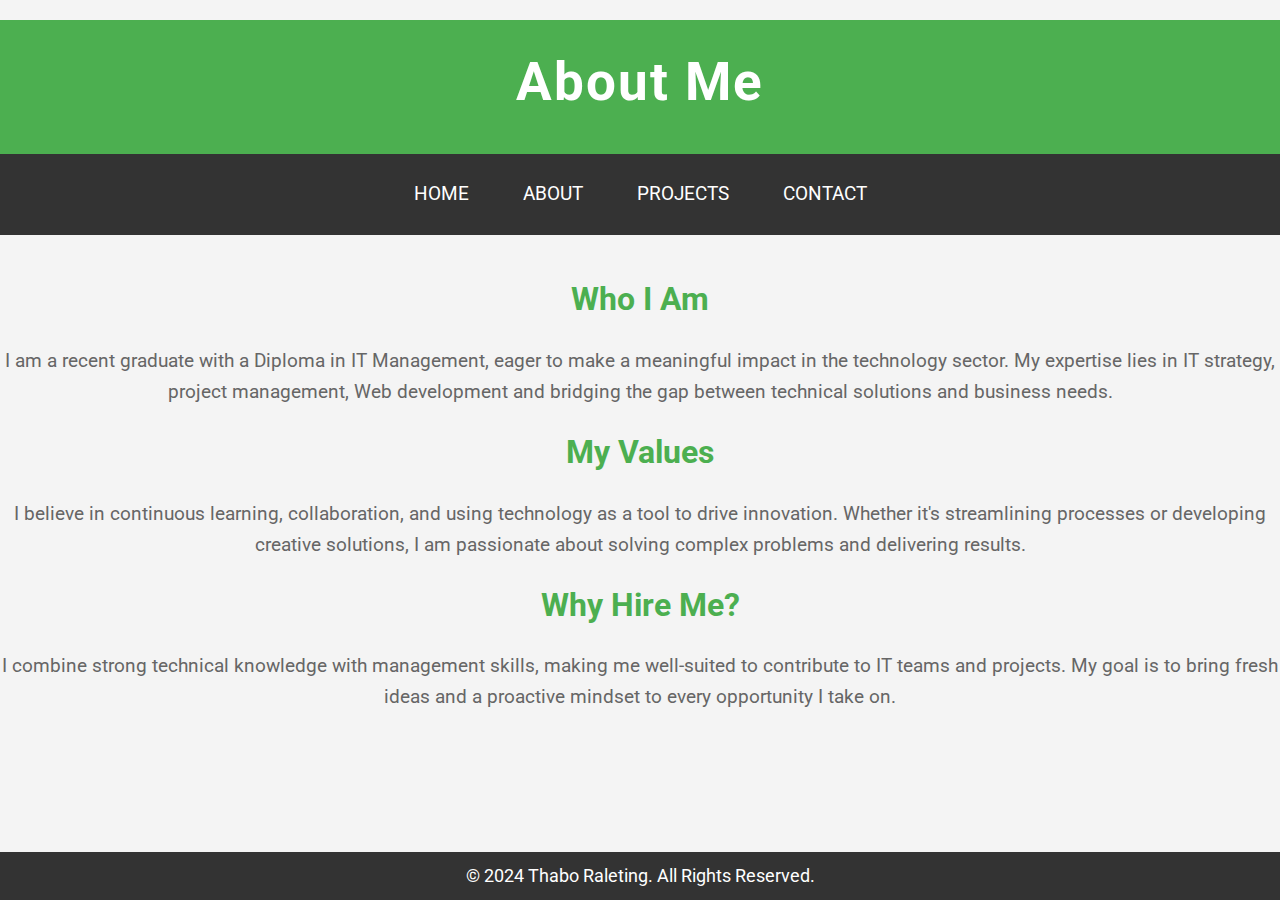
<file: About.html>
<!DOCTYPE html>
<html lang="en">
<head>
    <meta charset="UTF-8">
    <meta name="viewport" content="width=device-width, initial-scale=1.0">
    <title>About</title>
    <link rel="stylesheet" href="styles.css">
    <link href="https://fonts.googleapis.com/css2?family=Roboto:wght@300;400;700&display=swap" rel="stylesheet">
</head>
<body>
    <header>
        <h1>About Me</h1>
    </header>
    <nav>
        <a href="Index.html">Home</a>
        <a href="about.html" class="active">About</a>
        <a href="projects.html">Projects</a>
        <a href="contact.html">Contact</a>
    </nav>
    <div class="main-content">
        <section class="about-section">
            <h2>Who I Am</h2>
            <p>
                I am a recent graduate with a Diploma in IT Management, eager to make a meaningful impact in the technology sector. My expertise lies in IT strategy, project management, Web development and bridging the gap between technical solutions and business needs.
            </p>
            <h2>My Values</h2>
            <p>
                I believe in continuous learning, collaboration, and using technology as a tool to drive innovation. Whether it's streamlining processes or developing creative solutions, I am passionate about solving complex problems and delivering results.
            </p>
            <h2>Why Hire Me?</h2>
            <p>
                I combine strong technical knowledge with management skills, making me well-suited to contribute to IT teams and projects. My goal is to bring fresh ideas and a proactive mindset to every opportunity I take on.
            </p>
        </section>
    </div>
    <footer>
        &copy; 2024 Thabo Raleting. All Rights Reserved.
    </footer>
    <script src="scripts.js"></script>
</body>
</html>
</file>
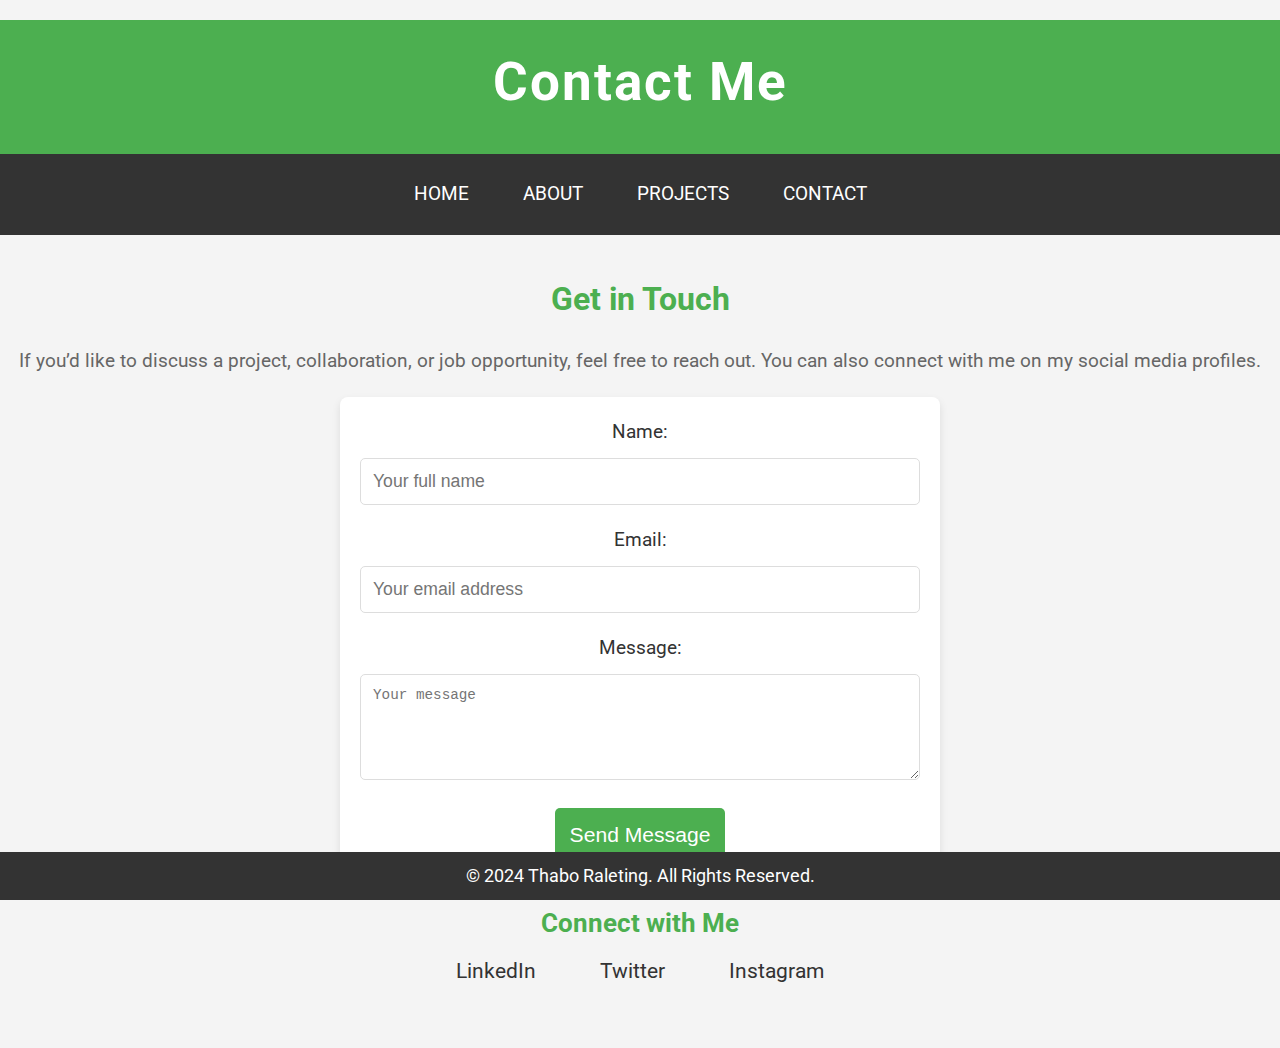
<file: Contact.html>
<!DOCTYPE html>
<html lang="en">
<head>
    <meta charset="UTF-8">
    <meta name="viewport" content="width=device-width, initial-scale=1.0">
    <title>Contact Me</title>
    <link rel="stylesheet" href="styles.css">
    <link href="https://fonts.googleapis.com/css2?family=Roboto:wght@300;400;700&display=swap" rel="stylesheet">
</head>
<body>
    <header>
        <h1>Contact Me</h1>
    </header>
    <nav>
        <a href="index.html">Home</a>
        <a href="about.html">About</a>
        <a href="projects.html">Projects</a>
        <a href="contact.html" class="active">Contact</a>
    </nav>
    <div class="main-content">
        <section class="contact-section">
            <h2>Get in Touch</h2>
            <p>If you’d like to discuss a project, collaboration, or job opportunity, feel free to reach out. You can also connect with me on my social media profiles.</p>
            
            <!-- Contact Form -->
            <form action="https://formspree.io/f/{YOUR_FORM_ID}" method="POST" class="contact-form">
                <label for="name">Name:</label>
                <input type="text" id="name" name="name" placeholder="Your full name" required>
                
                <label for="email">Email:</label>
                <input type="email" id="email" name="email" placeholder="Your email address" required>
                
                <label for="message">Message:</label>
                <textarea id="message" name="message" placeholder="Your message" rows="5" required></textarea>
                
                <button type="submit">Send Message</button>
            </form>
            
            <!-- Social Media Links -->
            <div class="social-links">
                <h3>Connect with Me</h3>
                <ul>
                    <li><a href="https://www.linkedin.com/in/thabo-raleting-054b64212?utm_source=share&utm_campaign=share_via&utm_content=profile&utm_medium=android_app" target="_blank">LinkedIn</a></li>
                    <li><a href="https://x.com/touch032?t=xKuOFiuHPvQFdthOhM8Uvg&s=09" target="_blank">Twitter</a></li>
                    <li><a href="https://www.instagram.com/t_raleting/profilecard/?igsh=Nzh4eHN6bWZpN2dt" target="_blank">Instagram</a></li>
                    <!-- Add more links as needed -->
                </ul>
            </div>
        </section>
    </div>
    <footer>
        &copy; 2024 Thabo Raleting. All Rights Reserved.
    </footer>
    <script src="scripts.js"></script>
</body>
</html>
</file>
<file: styles.css>
/* Universal Reset */
* {
    margin: 0;
    padding: 0;
    box-sizing: border-box;
}

/* Body Styling */
body {
    font-family: 'Roboto', sans-serif;
    line-height: 1.6;
    background-color: #f4f4f4;
    color: #333;
    padding-top: 20px;
    padding-bottom: 20px;
}

/* Global Container */
.container {
    width: 90%; /* Default width for mobile, 90% for easier readability */
    max-width: 1200px;
    margin: 0 auto;
}

/* Header Styling */
header {
    text-align: center;
    padding: 20px 0;
    background-color: #4CAF50;
    color: white;
}

header h1 {
    font-size: 2em;
    letter-spacing: 2px;
    margin-bottom: 10px;
}

/* Navigation Bar Styling */
nav {
    background-color: #333;
    padding: 10px 0;
    text-align: center;
}

nav a {
    color: white;
    text-decoration: none;
    margin: 0 15px;
    font-size: 1.1em;
    text-transform: uppercase;
    display: inline-block;
    padding: 5px 10px;
    transition: color 0.3s ease;
}

nav a:hover {
    color: #4CAF50;
}

/* Main Content Section */
.main-content {
    padding: 20px 0;
    text-align: center;
}

h2 {
    font-size: 1.8em;
    color: #4CAF50;
    margin-bottom: 20px;
}

/* Paragraphs Styling */
p {
    font-size: 1.1em;
    color: #666;
    margin-bottom: 20px;
}

/* Links Styling */
a {
    text-decoration: none;
    color: #4CAF50;
}

a:hover {
    text-decoration: underline;
}

/* Section Titles */
section h3 {
    font-size: 1.5em;
    color: #333;
    margin-top: 20px;
}

/* Footer Styling */
footer {
    text-align: center;
    background-color: #333;
    color: white;
    padding: 10px;
    position: fixed;
    width: 100%;
    bottom: 0;
}

/* Form Elements Styling (for contact form, etc.) */
form {
    max-width: 600px;
    margin: 0 auto;
    padding: 20px;
    background-color: #fff;
    border-radius: 8px;
    box-shadow: 0 4px 8px rgba(0, 0, 0, 0.1);
}

form label {
    display: block;
    font-size: 1.1em;
    margin-bottom: 10px;
    color: #333;
}

form input, form textarea {
    width: 100%;
    padding: 12px;
    margin-bottom: 20px;
    border: 1px solid #ddd;
    border-radius: 5px;
    font-size: 1em;
}

form input[type="submit"], form button {
    background-color: #4CAF50;
    color: white;
    font-size: 1.2em;
    padding: 15px;
    border: none;
    border-radius: 5px;
    cursor: pointer;
    transition: background-color 0.3s ease;
}

form input[type="submit"]:hover, form button:hover {
    background-color: #45a049;
}

/* Social Media Links Section */
.social-links {
    margin-top: 20px;
    text-align: center;
}

.social-links h3 {
    font-size: 1.5em;
    color: #4CAF50;
    margin-bottom: 10px;
}

.social-links ul {
    list-style-type: none;
    padding: 0;
}

.social-links ul li {
    display: inline-block;
    margin: 0 15px;
}

.social-links ul li a {
    text-decoration: none;
    font-size: 1.2em;
    color: #333;
    padding: 10px 15px;
    border-radius: 5px;
    transition: background-color 0.3s ease;
}

.social-links ul li a:hover {
    background-color: #4CAF50;
    color: white;
}

/* Profile Image Styling */
.profile-img {
    width: 150px;             /* Set a reasonable width */
    height: 150px;            /* Set the same height to maintain a square aspect ratio */
    border-radius: 50%;       /* This makes the image circular */
    object-fit: cover;        /* Ensures the image fills the circle and maintains aspect ratio */
    border: 50px solid #fff;   /* Optional: Adds a white border around the image */
    margin: 20px auto;        /* Centers the image horizontally and adds space around it */
    display: block;           /* Ensures it is a block element, making centering easier */
}

/* Grid Layout for Projects Page */
.project-list {
    display: grid;
    grid-template-columns: repeat(auto-fit, minmax(300px, 1fr));
    gap: 20px;
    margin-top: 20px;
}

.project-card {
    background-color: #fff;
    border: 1px solid #ddd;
    border-radius: 8px;
    padding: 20px;
    text-align: center;
    box-shadow: 0 4px 8px rgba(0, 0, 0, 0.1);
    transition: box-shadow 0.3s ease;
}

.project-card:hover {
    box-shadow: 0 6px 12px rgba(0, 0, 0, 0.2);
}

.project-image {
    width: 100%;
    height: 200px;
    object-fit: cover;
    border-radius: 5px;
}

.project-card h3 {
    font-size: 1.4em;
    color: #333;
    margin-top: 15px;
}

.project-card p {
    font-size: 1.1em;
    color: #666;
    margin: 10px 0;
}

.project-link {
    display: inline-block;
    margin-top: 15px;
    padding: 10px 20px;
    background-color: #4CAF50;
    color: white;
    text-decoration: none;
    font-size: 1.1em;
    border-radius: 5px;
    transition: background-color 0.3s ease;
}

.project-link:hover {
    background-color: #45a049;
}

/* Scroll to Top Button */
.scroll-to-top {
    position: fixed;
    bottom: 30px;
    right: 30px;
    padding: 10px 20px;
    background-color: #4CAF50;
    color: white;
    border: none;
    border-radius: 5px;
    font-size: 1.2em;
    cursor: pointer;
    display: none; /* Hidden by default */
    transition: opacity 0.3s ease;
}

.scroll-to-top:hover {
    background-color: #45a049;
}

/* Responsive Design: Adjustments for Larger Screens */
@media (min-width: 768px) {
    body {
        font-size: 1.1em;
    }

    .container {
        width: 80%;
    }

    nav {
        padding: 20px 0;
    }

    .main-content {
        padding: 40px 0;
    }

    header h1 {
        font-size: 3em;
    }

    .project-list {
        grid-template-columns: repeat(3, 1fr);
    }

    .profile-img {
        width: 200px;  /* Slightly larger profile image on larger screens */
        height: 200px;
    }
}

/* Responsive Design: Mobile */
@media (max-width: 768px) {
    header h1 {
        font-size: 2em;
    }

    .project-list {
        grid-template-columns: 1fr; /* Stack projects vertically on small screens */
    }

    nav a {
        font-size: 1.2em;
        margin: 10px 5px;
    }

    .container {
        width: 95%;
    }

    .social-links ul li {
        margin: 0 10px;
    }

    .profile-img {
        width: 120px;  /* Smaller size for mobile */
        height: 120px; /* Maintain the circular shape */
    }
}
</file>
